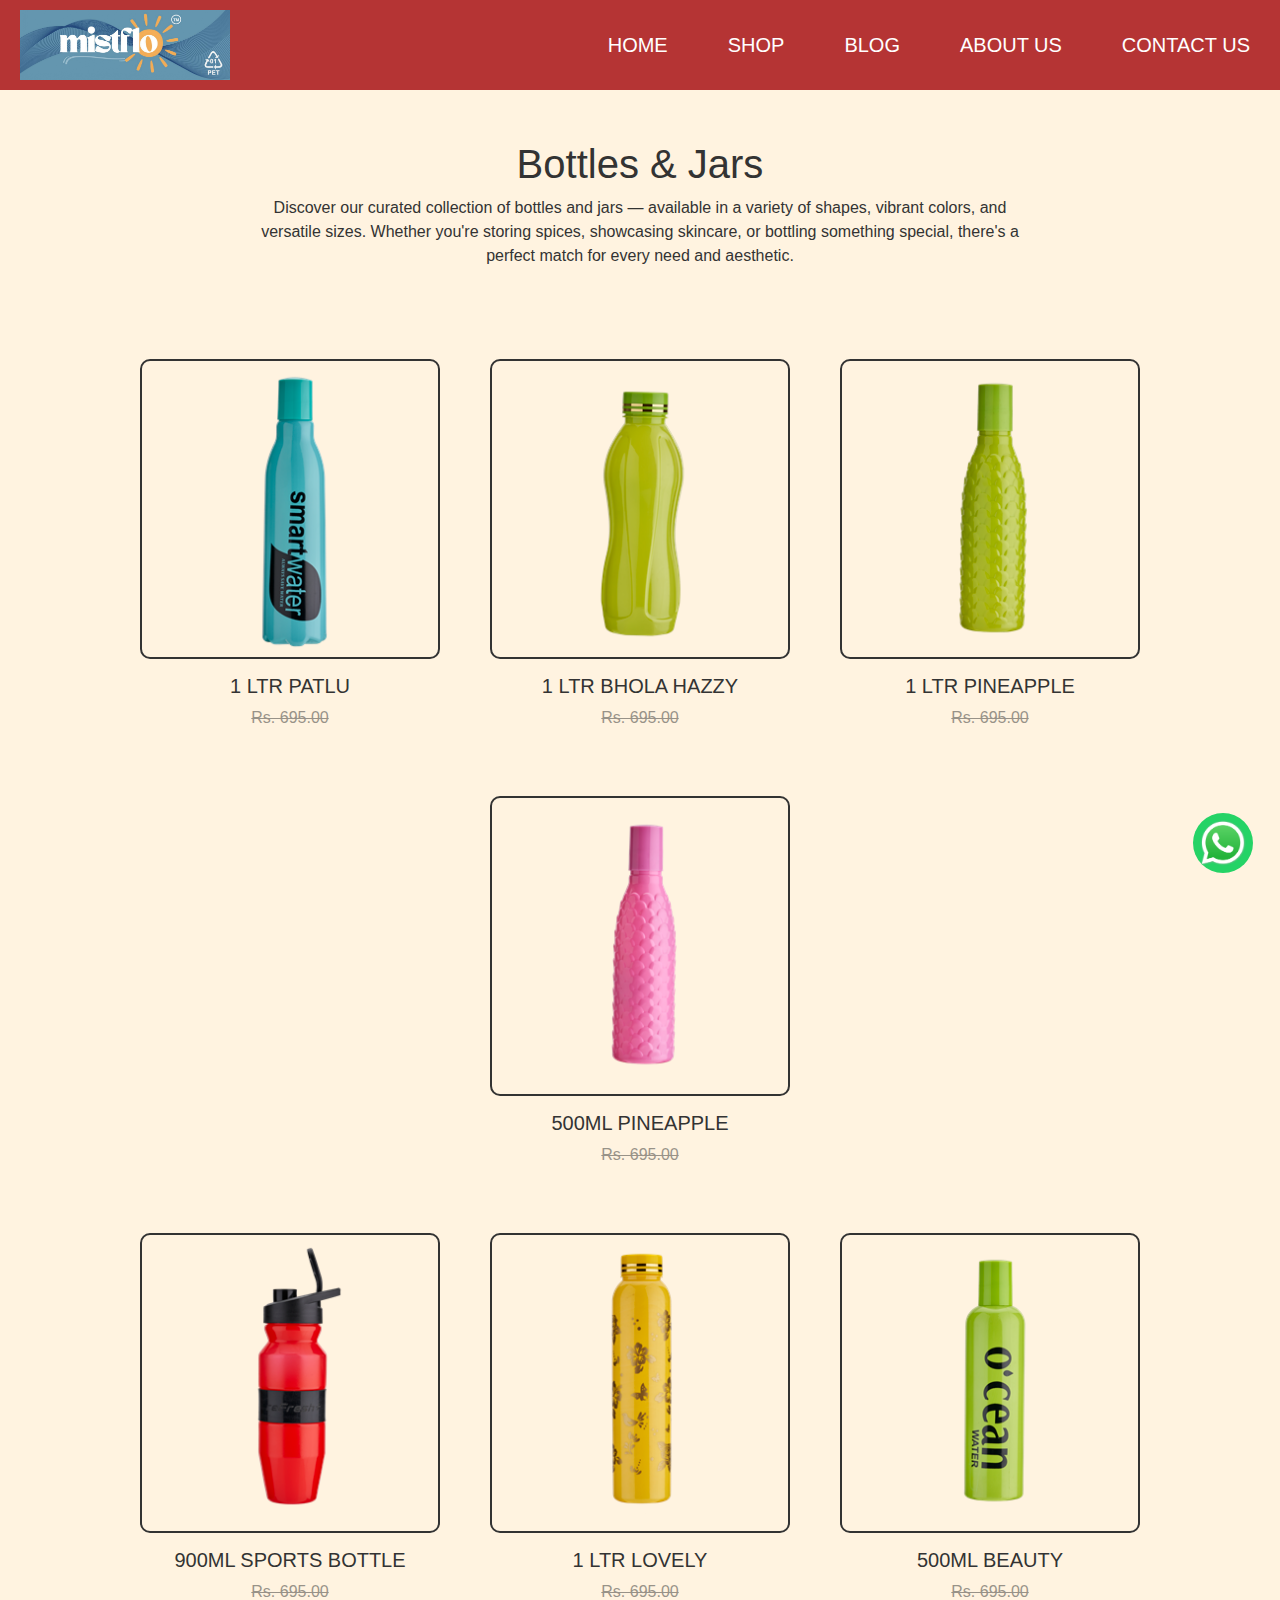
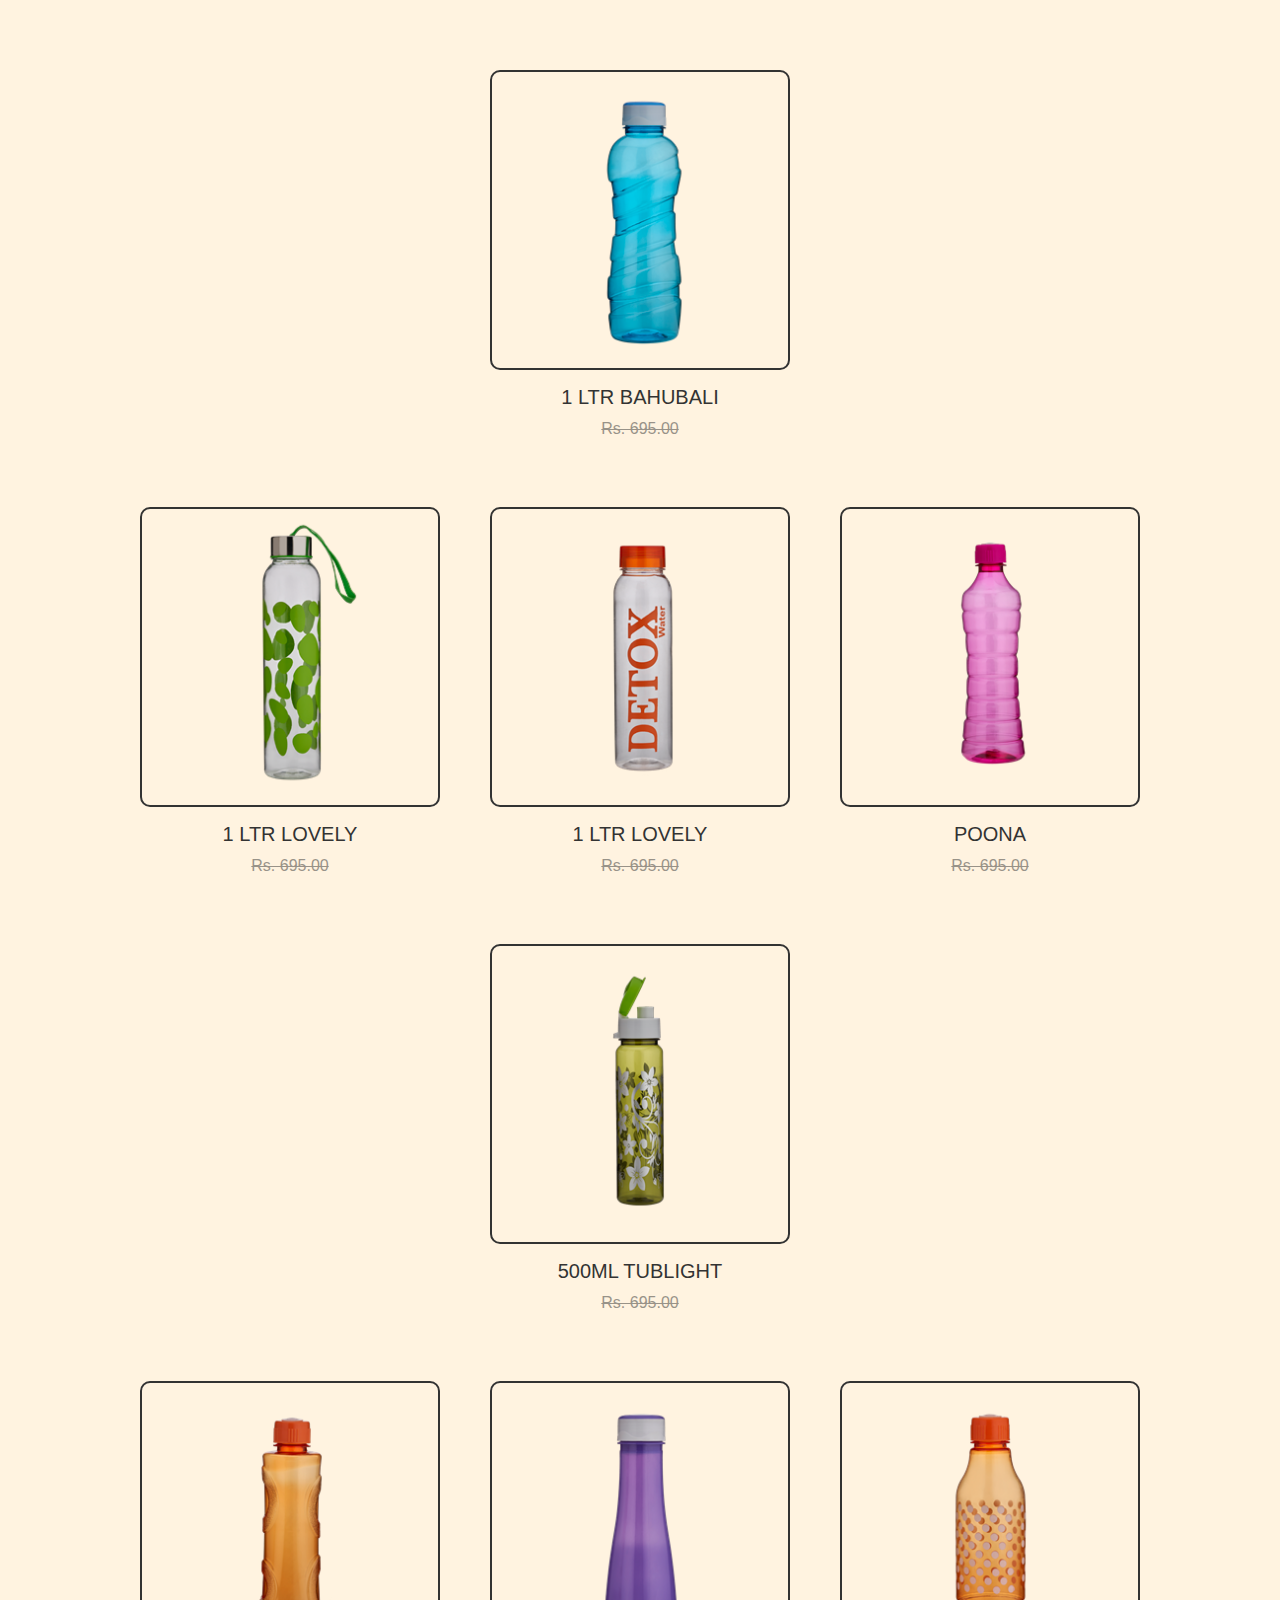
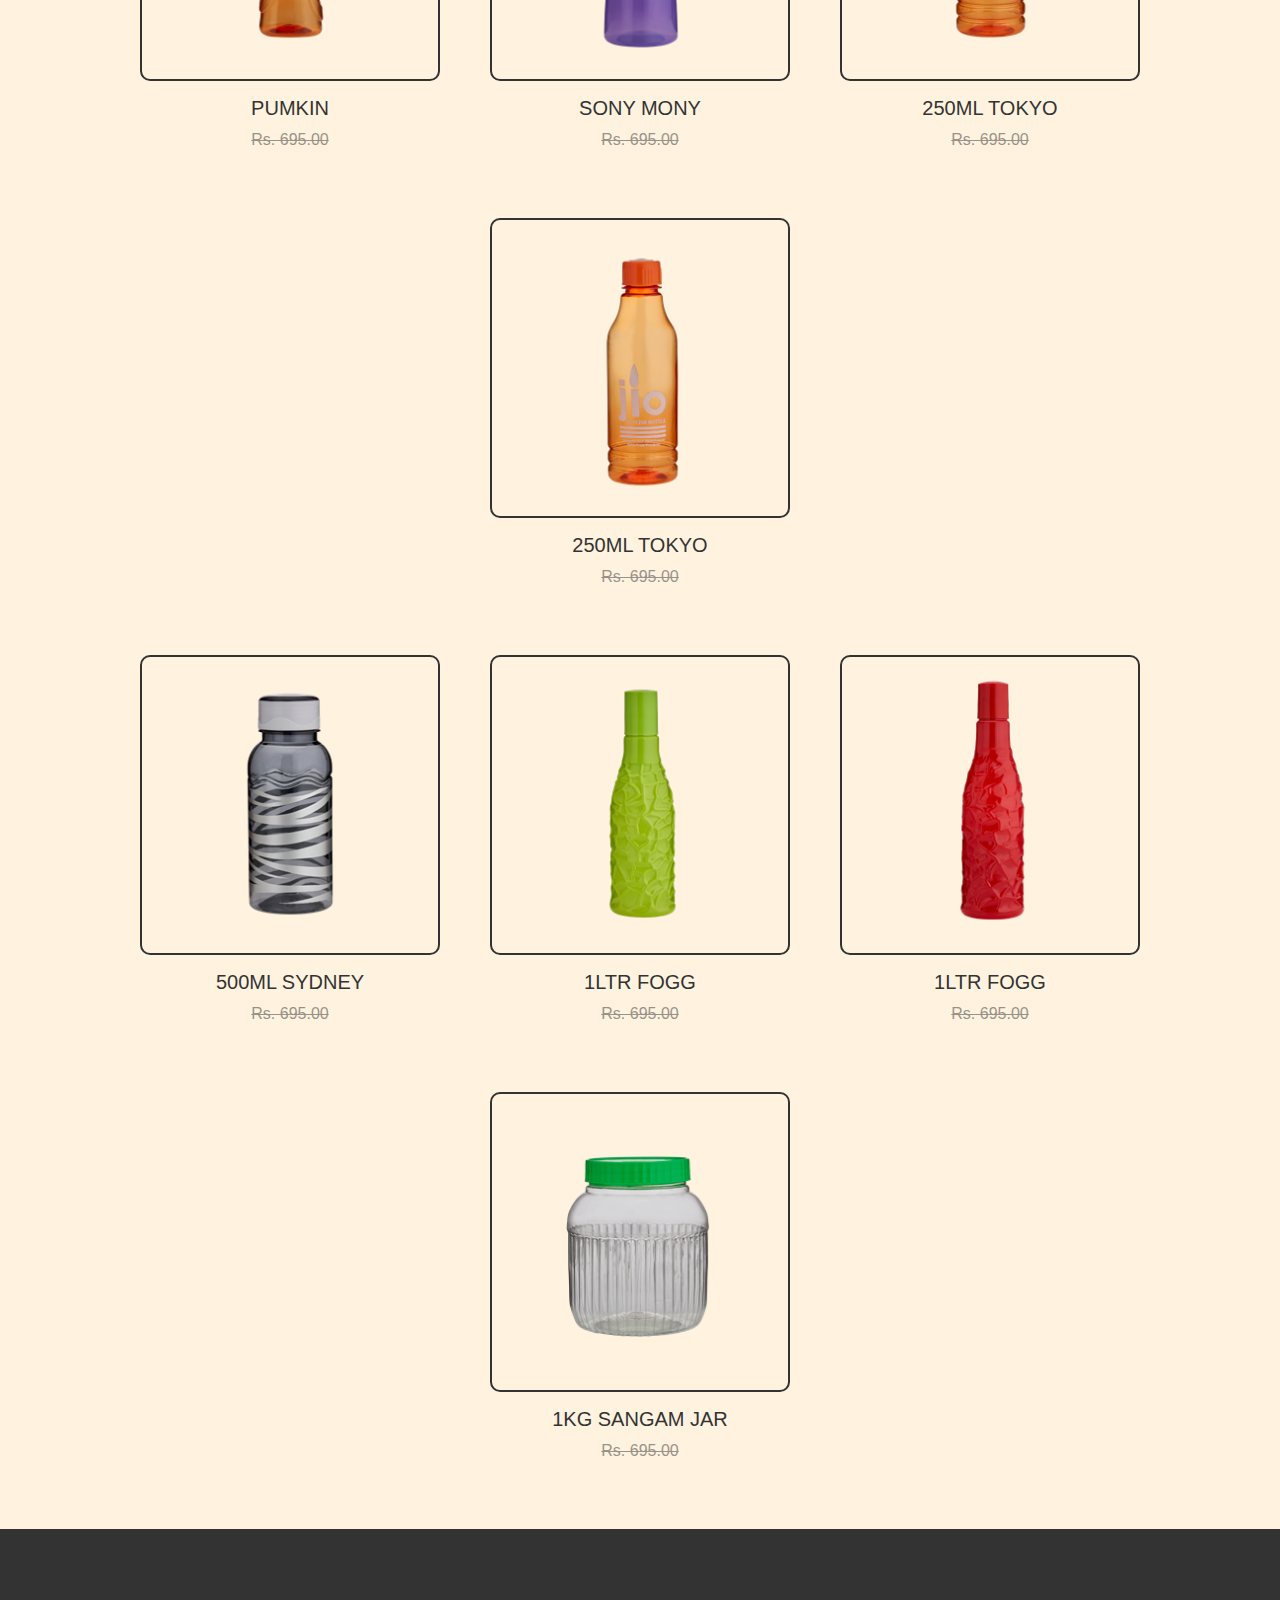
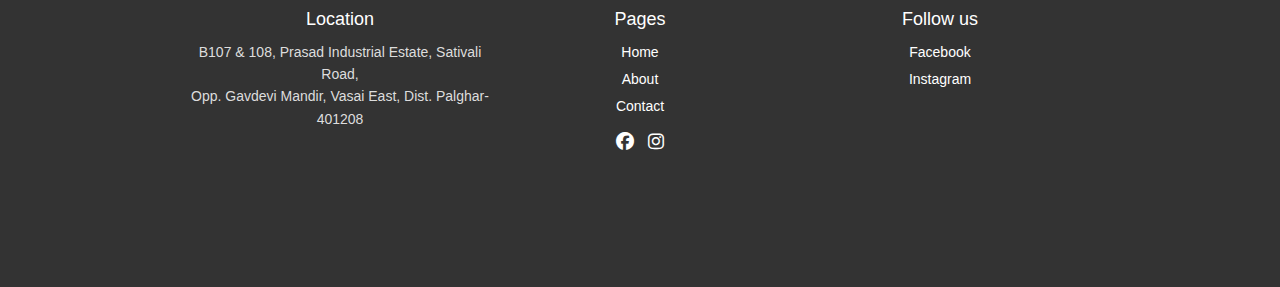
<file: products.html>
<!DOCTYPE html>
<html lang="en">

<head>
    <meta charset="UTF-8">
    <meta name="viewport" content="width=device-width, initial-scale=1.0">
    <link href="https://cdn.jsdelivr.net/npm/bootstrap@5.3.3/dist/css/bootstrap.min.css" rel="stylesheet"
        integrity="sha384-QWTKZyjpPEjISv5WaRU9OFeRpok6YctnYmDr5pNlyT2bRjXh0JMhjY6hW+ALEwIH" crossorigin="anonymous">
    <link rel="stylesheet" href="https://cdnjs.cloudflare.com/ajax/libs/font-awesome/6.7.1/css/all.min.css">
    <link rel="stylesheet" href="products.css">
    <title>Mistflo - Plastic Bottles & Containers</title>
</head>

<body>
    <section class="navbar">
        <button class="btn hamburger-btn" type="button" data-bs-toggle="offcanvas"
            data-bs-target="#offcanvasWithBothOptions" aria-controls="offcanvasWithBothOptions"><i
                class="fa-solid fa-bars"></i></button>

        <div class="offcanvas offcanvas-start" data-bs-scroll="true" tabindex="-1" id="offcanvasWithBothOptions"
            aria-labelledby="offcanvasWithBothOptionsLabel">
            <div class="offcanvas-header">
                <button type="button" class="btn close-button" data-bs-dismiss="offcanvas" aria-label="Close"><i
                        class="fa-solid fa-xmark"></i></button>
            </div>
            <div class="offcanvas-body">
                <ul class="menu">
                    <li><a href="index.html">HOME</a></li>
                    <li><a href="products.html">SHOP</a></li>
                    <li>BLOG</li>
                    <li>ABOUT US</li>
                    <li><a href="https://wa.me/9820626203">CONTACT US</a></li>
                </ul>
            </div>
        </div>
        <div class="logo">
            <img src="Img/Logo.jpg" alt="Logo">
        </div>
        <div class="nav">
            <div>
                <ul>
                    <li><a href="index.html">HOME</a></li>
                    <li><a href="products.html">SHOP</a></li>
                    <li>BLOG</li>
                    <li>ABOUT US</li>
                    <li><a href="https://wa.me/9820626203">CONTACT US</a></li>
                </ul>
            </div>
        </div>
        </section>

        <section class="hero">
            <h1>Bottles & Jars</h1>
            <p>Discover our curated collection of bottles and jars — available in a variety of shapes, vibrant colors,
                and versatile sizes. Whether you're storing spices, showcasing skincare, or bottling something special,
                there's a perfect match for every need and aesthetic.</p>
        </section>

        <section class="products-section">
            <div class="products">
                <div class="product">
                    <img src="Img/Bottle1.png">
                    <h4><a href="products_desc.html">1 LTR PATLU</a></h4>
                    <p><s>Rs. 695.00</s></p>
                </div>
                <div class="product">
                    <img src="Img/Bottle2.png">
                    <h4>1 LTR BHOLA HAZZY</h4>
                    <p><s>Rs. 695.00</s></p>
                </div>
                <div class="product">
                    <img src="Img/Bottle3.png">
                    <h4>1 LTR PINEAPPLE</h4>
                    <p><s>Rs. 695.00</s></p>
                </div>
                <div class="product">
                    <img src="Img/Bottle4.png">
                    <h4>500ML PINEAPPLE</h4>
                    <p><s>Rs. 695.00</s></p>
                </div>
            </div>
            <div class="products">
                <div class="product">
                    <img src="Img/Bottle5.png">
                    <h4>900ML SPORTS BOTTLE</h4>
                    <p><s>Rs. 695.00</s></p>
                </div>
                <div class="product">
                    <img src="Img/Bottle6.png">
                    <h4>1 LTR LOVELY</h4>
                    <p><s>Rs. 695.00</s></p>
                </div>
                <div class="product">
                    <img src="Img/Bottle7.png">
                    <h4>500ML BEAUTY</h4>
                    <p><s>Rs. 695.00</s></p>
                </div>
                <div class="product">
                    <img src="Img/Bottle8.png">
                    <h4>1 LTR BAHUBALI</h4>
                    <p><s>Rs. 695.00</s></p>
                </div>
            </div>
            <div class="products">
                <div class="product">
                    <img src="Img/Bottle9.png">
                    <h4>1 LTR LOVELY</h4>
                    <p><s>Rs. 695.00</s></p>
                </div>
                <div class="product">
                    <img src="Img/Bottle10.png">
                    <h4>1 LTR LOVELY</h4>
                    <p><s>Rs. 695.00</s></p>
                </div>
                <div class="product">
                    <img src="Img/Bottle11.png">
                    <h4>POONA</h4>
                    <p><s>Rs. 695.00</s></p>
                </div>
                <div class="product">
                    <img src="Img/Bottle12.png">
                    <h4>500ML TUBLIGHT</h4>
                    <p><s>Rs. 695.00</s></p>
                </div>
            </div>
            <div class="products">
                <div class="product">
                    <img src="Img/Bottle13.png">
                    <h4>PUMKIN</h4>
                    <p><s>Rs. 695.00</s></p>
                </div>
                <div class="product">
                    <img src="Img/Bottle14.png">
                    <h4>SONY MONY</h4>
                    <p><s>Rs. 695.00</s></p>
                </div>
                <div class="product">
                    <img src="Img/Bottle15.png">
                    <h4>250ML TOKYO</h4>
                    <p><s>Rs. 695.00</s></p>
                </div>
                <div class="product">
                    <img src="Img/Bottle16.png">
                    <h4>250ML TOKYO</h4>
                    <p><s>Rs. 695.00</s></p>
                </div>
            </div>
            <div class="products">
                <div class="product">
                    <img src="Img/Bottle17.png">
                    <h4>500ML SYDNEY</h4>
                    <p><s>Rs. 695.00</s></p>
                </div>
                <div class="product">
                    <img src="Img/Bottle18.png">
                    <h4>1LTR FOGG</h4>
                    <p><s>Rs. 695.00</s></p>
                </div>
                <div class="product">
                    <img src="Img/Bottle19.png">
                    <h4>1LTR FOGG</h4>
                    <p><s>Rs. 695.00</s></p>
                </div>
                <div class="product">
                    <img src="Img/Jar.png">
                    <h4>1KG SANGAM JAR</h4>
                    <p><s>Rs. 695.00</s></p>
                </div>
            </div>
        </section>

        <div class="whatsapp">
            <a href="https://wa.me/9820626203"><img src="Img/WhatsApp.png"></a>
        </div>

        <footer class="footer">
            <div class="container">
                <div class="footer-column">
                    <h4>Location</h4>
                    <p>B107 & 108, Prasad Industrial Estate, Sativali Road,<br>
                        Opp. Gavdevi Mandir, Vasai East, Dist. Palghar-401208</p>
                </div>
                <div class="footer-column">
                    <h4>Pages</h4>
                    <ul>
                        <li><a href="#">Home</a></li>
                        <li><a href="#">About</a></li>
                        <li><a href="https://wa.me/9820626203">Contact</a></li>
                        <div class="icons1">
                            <a href="#"><i class="fab fa-facebook"></i></a>
                            <a href="#"><i class="fab fa-instagram"></i></a>
                        </div>
                    </ul>
                </div>
                <div class="footer-column">
                    <h4>Follow us</h4>
                    <ul>
                        <li><a href="#">Facebook</a></li>
                        <li><a href="#">Instagram</a></li>
                    </ul>
                </div>
            </div>
        </footer>

        <script src="https://cdn.jsdelivr.net/npm/bootstrap@5.3.3/dist/js/bootstrap.bundle.min.js"
            integrity="sha384-YvpcrYf0tY3lHB60NNkmXc5s9fDVZLESaAA55NDzOxhy9GkcIdslK1eN7N6jIeHz"
            crossorigin="anonymous"></script>
        <script src="index.js"></script>
</body>

</html>
</file>
<file: products.css>
* {
    padding: 0;
    margin: 0;
}


/* Heading */
.hero {
    text-align: center;
    font-family: sans-serif;
    background-color: #FFF3E0;
    color: #333333;
    padding: 50px 245px;
}


/* Product Section */
.products-section {
    background-color: #FFF3E0;
    text-align: center;
    color: #333333;
    display: flex;
    justify-content: center;
    align-items: center;
    flex-direction: column;
    padding-bottom: 25px;
    font-family: sans-serif;
}

.products{
    display: flex;
    justify-content: center;
    align-items: center;
    flex-wrap: wrap;
}

.product{
    padding: 25px;
}

.product img {
    height: 300px;
    width: 300px;
    border-radius: 10px;
    border: solid #333333 2px;
}

.product h4 {
    padding-top: 15px;
    font-size: 20px;
}

.product h4 a{
    text-decoration: none;
    color: #333333;
}

.product h4 a:hover{
    color: #264866;
}

.product p {
    opacity: 0.5;
}

.button {
    position: relative;
    width: 300px;
    height: 50px;
    cursor: pointer;
    display: flex;
    align-items: center;
    border: 1px solid #A0522D;
    border-radius: 10px;
    background-color: #A0522D;
}

.button,
.button__icon,
.button__text {
    transition: all 0.3s;
}

.button .button__text {
    transform: translateX(80px);
    color: #fff;
    font-weight: 600;
}

.button .button__icon {
    position: absolute;
    transform: translateX(260px);
    height: 100%;
    width: 39px;
    background-color: #A0522D;
    display: flex;
    align-items: center;
    justify-content: center;
    border-radius: 10px;
}

.button .svg {
    width: 30px;
    stroke: #fff;
}

.button:hover {
    background: #A0522D;
}

.button:hover .button__text {
    color: transparent;
}

.button:hover .button__icon {
    width: 298px;
    transform: translateX(0);
}

.button:active .button__icon {
    background-color: #A0522D;
}

.button:active {
    border: 1px solid #A0522D;
}


@media (max-width: 1024px) {
    .hero {
        padding: 50px 100px;
    }
}

@media (max-width: 768px) {
    .hero {
        padding: 40px 50px 30px;
    }
}

@media (max-width: 480px) {
    .hero {
        padding: 40px 20px 20px;
    }
}



/* Navbar Section */
.navbar{
    top: 0;
    position: sticky;
    display: flex;
    justify-content: space-between;
    align-items: center;
    padding: 10px 20px;
    font-family: sans-serif;
    font-size: 20px;
    color: white;
    background-color: #B53434;
    z-index: 1000;
}

.logo img{
    height: 70px;
    width: 210px;
}

.hamburger-btn i,
.close-button i{
    color: white;
    font-size: 24px;
}

.navbar .offcanvas{
    background-color: #B53434;
    color: white;
}

.navbar .menu{
    list-style: none;
    padding: 0;
}

.navbar .menu li{
    padding: 11px 32px;
}

.navbar .menu a{
    text-decoration: none;
    color: white;
}

.navbar .nav{
    display: flex;
    justify-content: center;
    align-items: center;
    flex-direction: row;
}

.navbar .logo{
    padding-right: 12px;
}

.nav ul{
    display: flex;
    justify-content: center;
    align-items: center;
    flex-direction: row;
    list-style: none;
    margin: auto;
    padding: 0;
    gap: 40px;
}

.nav li{
    padding: 10px;
}

.nav a{
    text-decoration: none;
    color: white;
    transition: 0.2s ease-in-out;
}

.nav a:hover{
    color: grey;
}


/* Whatsapp */
.whatsapp {
    position: fixed;
    right: 3vh;
    bottom: 3vh;
    height: 60px;
    width: 60px;
    background-color: #25D366;
    border-radius: 50%;
    display: flex;
    justify-content: center;
    align-items: center;
    z-index: 1000;
}

.whatsapp img {
    height: 50px;
    width: 50px;
}

.whatsapp a {
    height: 50px;
    width: 50px;
}


/* Footer */
.footer {
    background-color: #333333;
    color: white;
    padding: 40px 20px;
    font-family: sans-serif;
}

.footer .container {
    display: flex;
    justify-content: space-between;
    align-items: flex-start;
    padding: 40px 120px;
    flex-wrap: wrap;
}

.footer-column {
    flex: 1;
    text-align: center;
    min-width: 250px;
    margin-bottom: 50px;
}

.footer-column h4 {
    font-size: 18px;
    margin-bottom: 10px;
    color: #ffffff;
}

.footer-column p,
.footer-column ul {
    font-size: 14px;
    line-height: 1.6;
    color: #ddd;
    margin: 0;
}

.footer-column a {
    text-decoration: none;
    color: #ffffff;
}

.footer-column a:hover {
    text-decoration: underline;
}

.footer-column ul {
    list-style: none;
    padding: 0;
    margin: 0;
}

.footer-column li {
    margin-bottom: 5px;
}

.footer-column ul li a {
    display: inline-block;
    transition: color 0.3s;
}

.footer-column ul li a:hover {
    color: white;
}

.icons1 {
    margin-top: 10px;
    text-align: center;
}

.icons1 a {
    margin: 0 5px;
    color: #ffffff;
    font-size: 18px;
    transition: color 0.3s ease-in-out;
}

.icons1 a:hover {
    color: #264866;
}


/* Navbar Section */
@media (min-width: 1025px) {
    .hamburger-btn,
    .offcanvas {
        display: none !important;
    }
}

@media (max-width: 1024px) {
    .navbar .nav {
        display: none;
    }

    .hamburger-btn {
        display: block;
    }

    .navbar .logo {
        padding-right: 0px;
    }
}

@media (max-width: 768px) {
    .offcanvas {
        width: 300px !important;
    }
}

@media (max-width: 480px) {
    .navbar {
        justify-content: space-between;
        padding: 10px 15px;
    }

    .offcanvas {
        width: 250px !important;
    }
}


/* Footer Section */
@media (max-width: 991px) {
    .footer .container {
        flex-direction: column;
        align-items: center;
        padding: 40px 20px;
    }

    .footer-column {
        text-align: center;
        width: 100%;
        margin-bottom: 40px;
    }
}

@media (max-width: 600px) {
    .footer {
        text-align: center;
    }

    .footer-column h4 {
        font-size: 16px;
    }

    .footer-column p,
    .footer-column ul {
        font-size: 12px;
    }

    .icons1 a {
        font-size: 16px;
    }
}

@media (max-width: 1285.50px){
    .feature-features{
        flex-direction: column;
    }
}


.product-page{
    display: flex;
    justify-content: center;
    align-items: center;
    padding: 40px;
    background-color: #FFF3E0;
}

.product-page img{
    width: 400px;
    height: auto;
}

.product-page h3{
    padding-bottom: 20px;
}

.product-page p{
    border: solid #333333 2px;
    padding: 5px;
    width: 500px;
}
</file>
